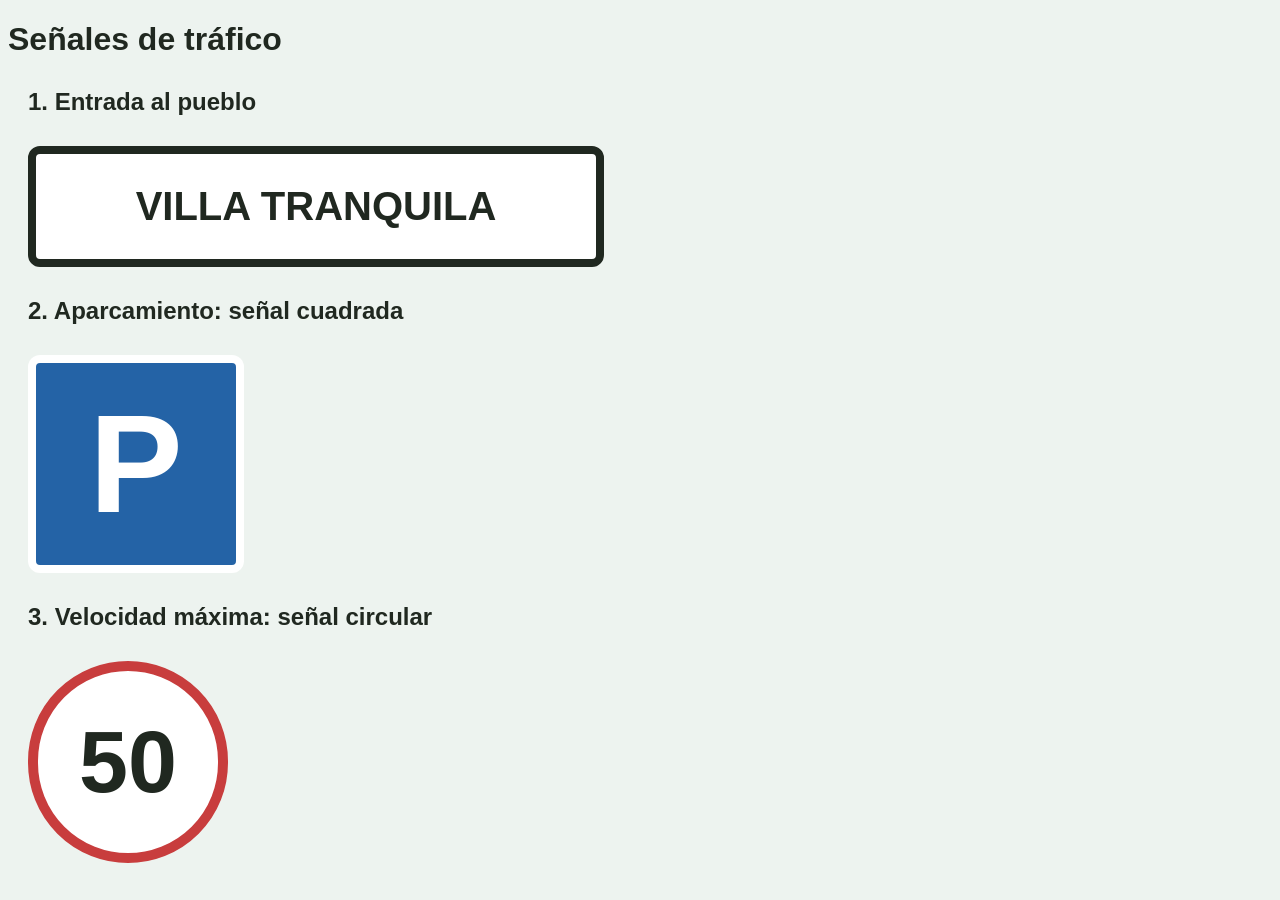
<file: 01-senal-pueblo/index.html>
<!DOCTYPE html>
<html lang="es">
<head>
  <meta charset="UTF-8">
  <meta name="viewport" content="width=device-width, initial-scale=1.0">
  <title>Tres señales de tráfico</title>
  <style>
    body {
      font-family: Arial, sans-serif;
      background-color: #edf3ef;
      color: #202820;
    }
h2 {
      margin: 30px 20px;
    }

    /* Completa las propiedades de cada señal. */
    .pueblo {
      width: 500px;
      margin: 30px 20px;
      padding: 30px;
      border: 8px solid #202820;
      border-radius: 12px;
      background-color: #ffffff;
      color: #202820;
      font-size: 40px;
      font-weight: bold;
      text-align: center;
          text-transform: uppercase;
    }

    .aparcamiento {
      width: 200px;
      padding: 20px 0;
      margin: 30px 20px;
      border: 8px solid #ffffff;
      border-radius: 12px;
      background-color: #2463a6;
      color: #ffffff;
      font-size: 140px;
      font-weight: bold;
      text-align: center;
    }

    .velocidad {
      width: 180px;
      padding: 40px 0;
      margin: 30px 20px;
      border: 10px solid #c83d3d;
      border-radius: 100px;
      background-color: #ffffff;
      color: #202820;
      font-size: 88px;
      font-weight: bold;
      text-align: center;
    }
  </style>
</head>
<body>
  <h1>Señales de tráfico</h1>

  <h2>1. Entrada al pueblo</h2>
  <p class="pueblo">villa tranquila</p>

  <h2>2. Aparcamiento: señal cuadrada</h2>
  <p class="aparcamiento">P</p>

  <h2>3. Velocidad máxima: señal circular</h2>
  <p class="velocidad">50</p>
</body>
</html>
</file>
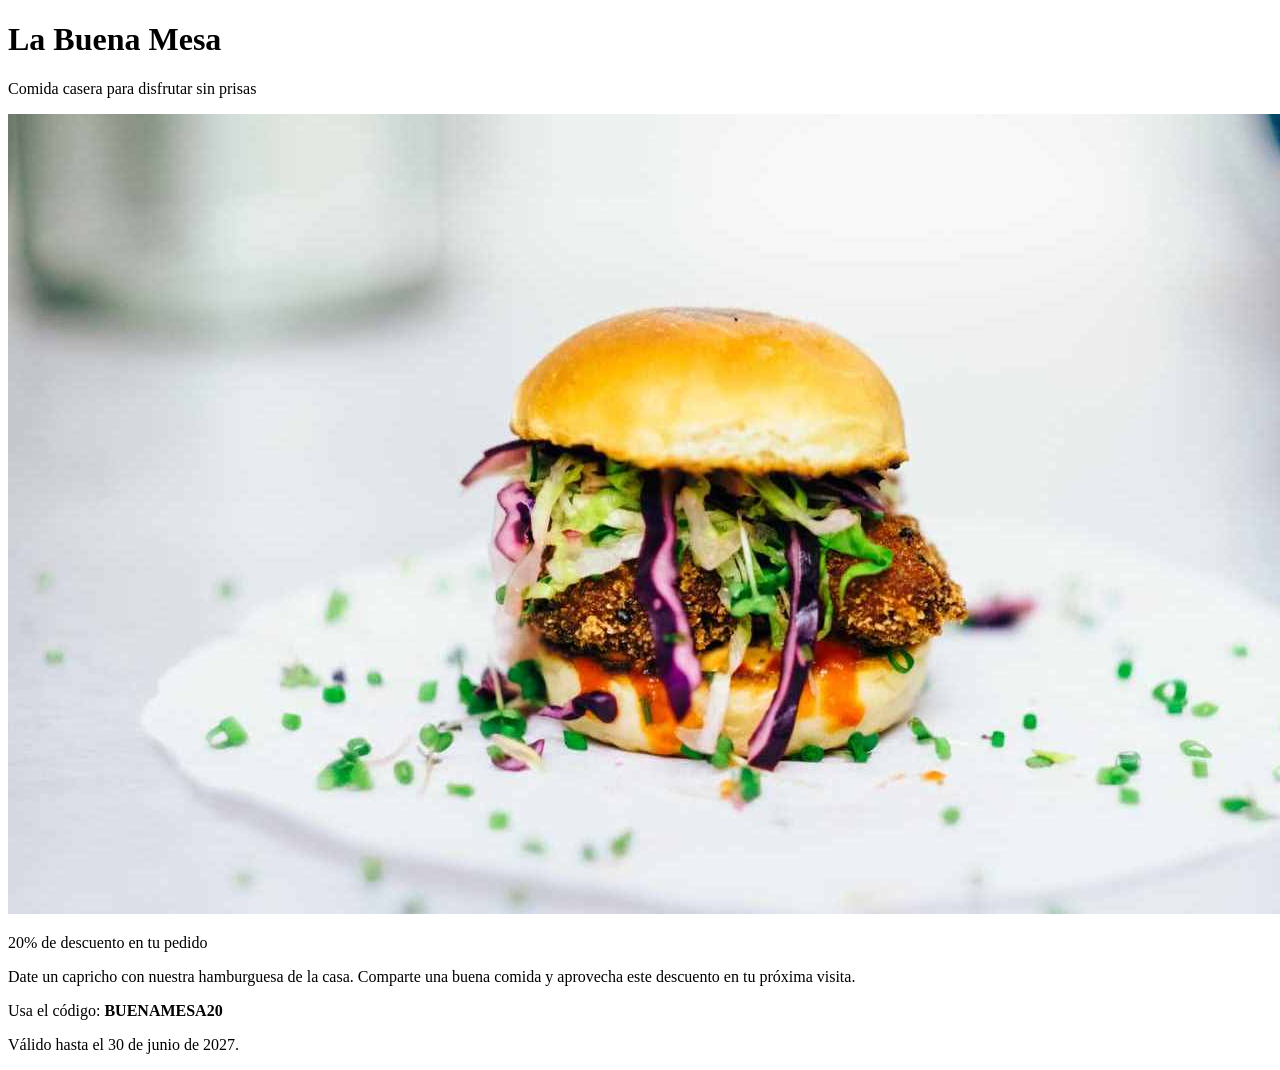
<file: 02-cupon-descuento/index.html>
<!DOCTYPE html>
<html lang="es">
<head>
  <meta charset="UTF-8">
  <meta name="viewport" content="width=device-width, initial-scale=1.0">
  <title>Cupón de descuento de La Buena Mesa</title>
  <style>
    /* Escribe aquí todas tus reglas CSS. */
  </style>
</head>
<body>
  <div class="cupon">
    <div class="cabecera">
      <h1>La Buena Mesa</h1>
      <p>Comida casera para disfrutar sin prisas</p>
    </div>
    <img class="foto" src="hamburguesa.jpg" alt="Hamburguesa con verduras y cebolla morada servida en un plato">
    <div class="oferta">
      <p class="titulo-oferta">20% de descuento en tu pedido</p>
      <p>Date un capricho con nuestra hamburguesa de la casa. Comparte una buena comida y aprovecha este descuento en tu próxima visita.</p>
    </div>
    <div class="condiciones">
      <p>Usa el código: <strong class="codigo">BUENAMESA20</strong></p>
      <p class="caducidad">Válido hasta el 30 de junio de 2027.</p>
    </div>
  </div>
</body>
</html>
</file>
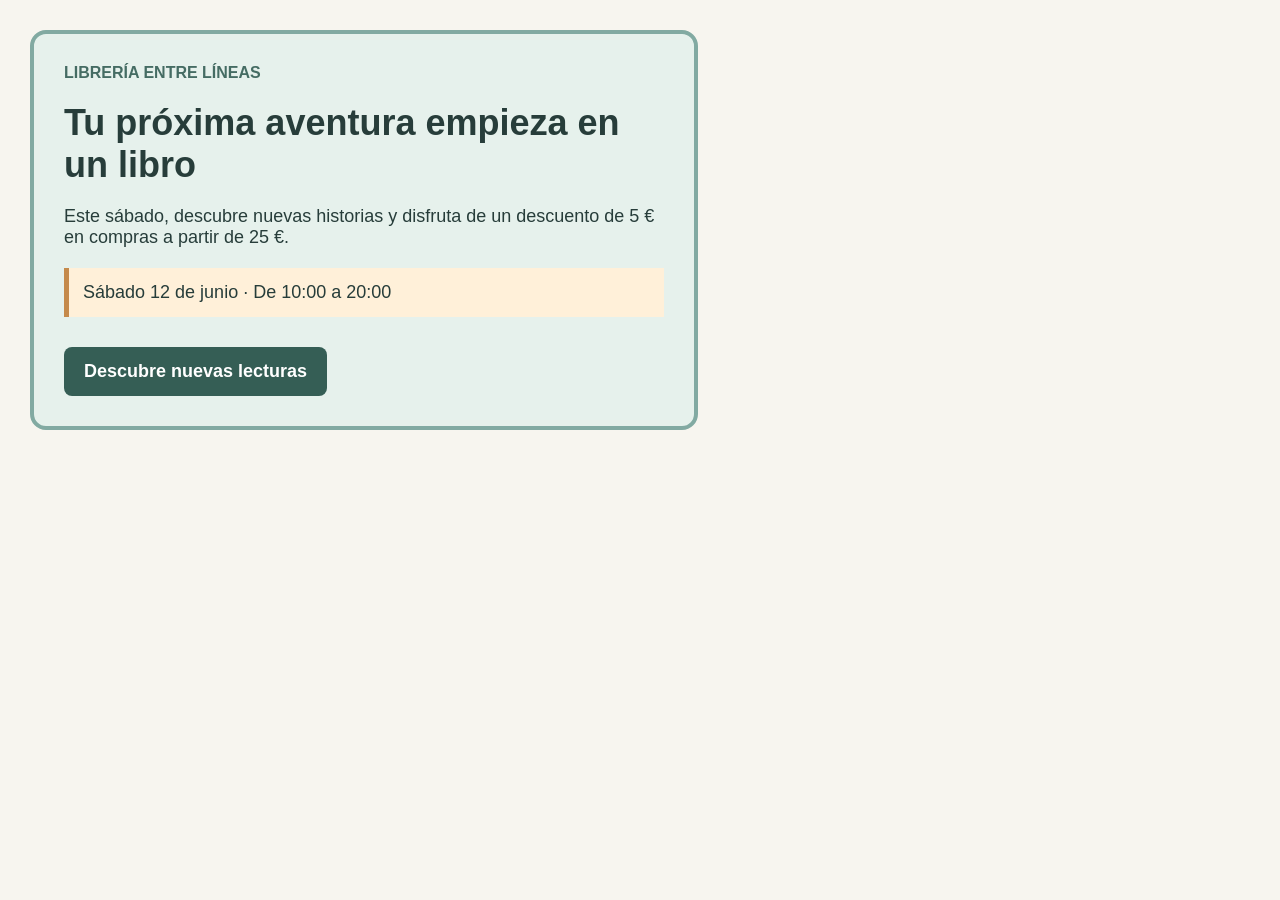
<file: 03-banner-anuncio/index.html>
<!DOCTYPE html>
<html lang="es">
<head>
  <meta charset="UTF-8">
  <meta name="viewport" content="width=device-width, initial-scale=1.0">
  <title>Un anuncio para la librería</title>
  <link rel="stylesheet" href="estilos.css">
</head>
<body>
  <aside class="banner">
    <p class="etiqueta">LIBRERÍA ENTRE LÍNEAS</p>
    <h1>Tu próxima aventura empieza en un libro</h1>
    <p>Este sábado, descubre nuevas historias y disfruta de un descuento de 5 € en compras a partir de 25 €.</p>
    <p class="destacado">Sábado 12 de junio · De 10:00 a 20:00</p>
    <a class="enlace" href="https://www.todostuslibros.com/" target="_blank">Descubre nuevas lecturas</a>
  </aside>
</body>
</html>
</file>
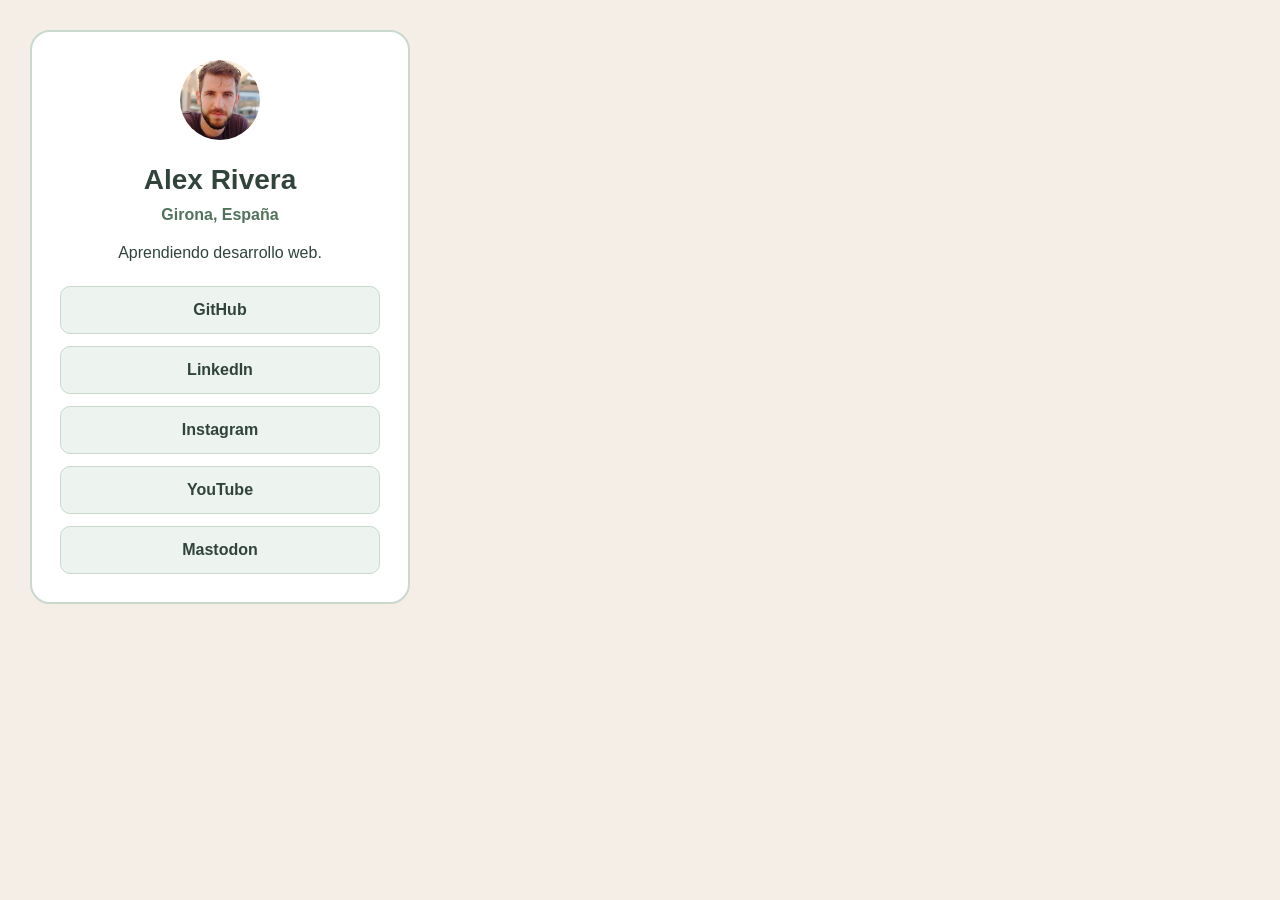
<file: 04-redes-sociales/index.html>
<!DOCTYPE html>
<html lang="es">
<head>
  <meta charset="UTF-8">
  <meta name="viewport" content="width=device-width, initial-scale=1.0">
  <title>Las redes de Alex</title>
  <style>
    body {
  margin: 30px;
  background-color: #f5eee7;
  color: #30443b;
  font-family: Arial, sans-serif;
  font-size: 16px;
}

.perfil {
  width: 320px;
  padding: 28px;
  border: 2px solid #c9d9ce;
  border-radius: 20px;
  background-color: #ffffff;
  text-align: center;
}

.avatar {
  width: 80px;
  margin: 0 0 20px;
  border-radius: 40px;
}

h1 {
  margin: 0 0 10px;
  font-size: 28px;
}

.ubicacion {
  margin: 0 0 20px;
  color: #52735b;
  font-weight: bold;
}

.descripcion {
  margin: 0 0 24px;
}

a {
  display: block;
  margin: 12px 0 0;
  padding: 14px;
  border: 1px solid #c9d9ce;
  border-radius: 10px;
  background-color: #edf3ef;
  color: #30443b;
  text-decoration: none;
  font-weight: bold;
}
  </style>
</head>
<body>
  <main class="perfil">
    <img class="avatar" src="avatar.jpg" alt="Retrato de Alex Rivera">
    <h1>Alex Rivera</h1>
    <p class="ubicacion">Girona, España</p>
    <p class="descripcion">Aprendiendo desarrollo web.</p>
    <nav class="redes">
      <!-- Sustituye estos destinos por las direcciones de los perfiles elegidos. -->
      <a href="https://github.com/" target="_blank">GitHub</a>
      <a href="https://www.linkedin.com/" target="_blank">LinkedIn</a>
      <a href="https://www.instagram.com/" target="_blank">Instagram</a>
      <a href="https://www.youtube.com/" target="_blank">YouTube</a>
      <a href="https://mastodon.social/" target="_blank">Mastodon</a>
    </nav>
  </main>
</body>
</html>
</file>
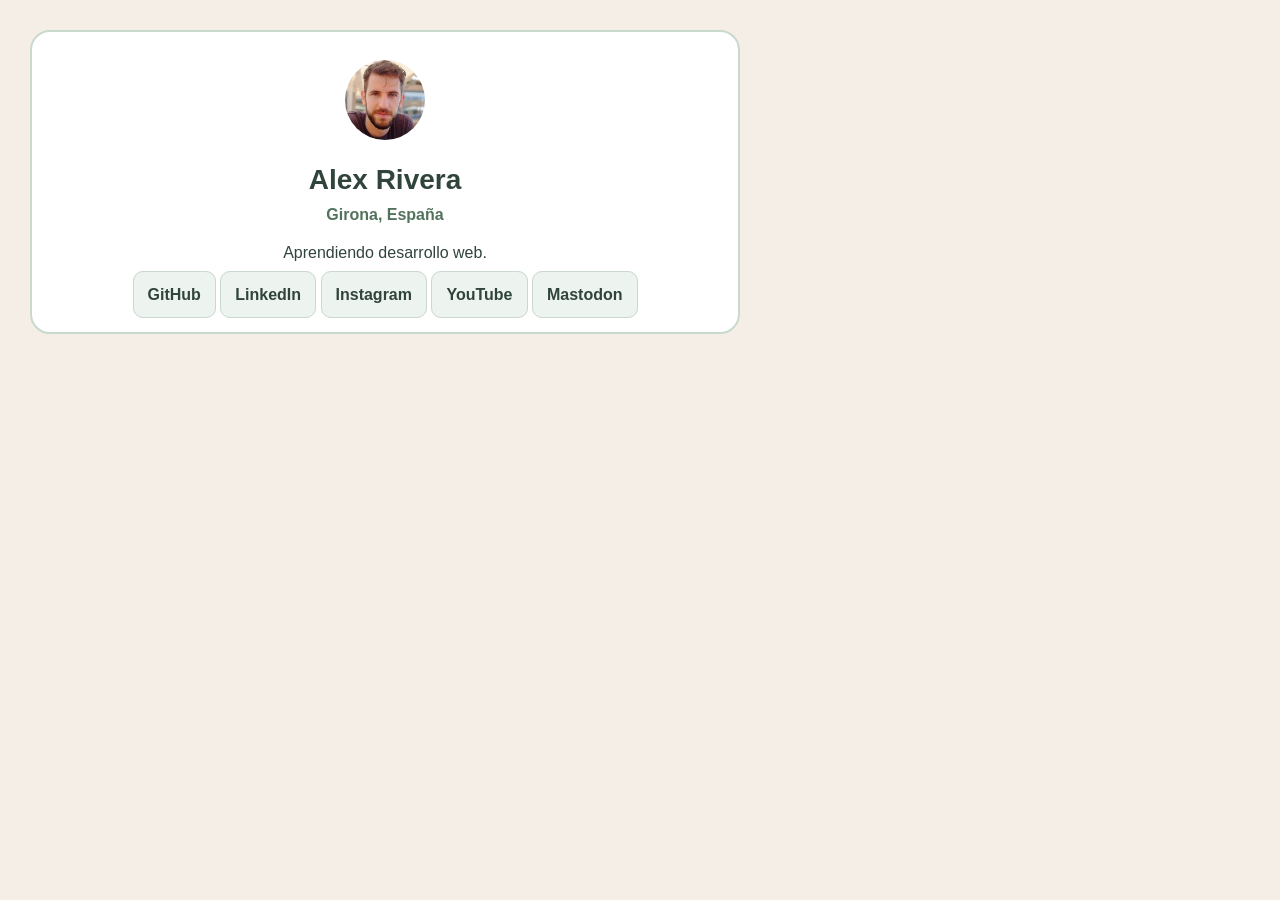
<file: 04-redes-sociales/version-1.html>
<!DOCTYPE html>
<html lang="es">
<head>
  <meta charset="UTF-8">
  <meta name="viewport" content="width=device-width, initial-scale=1.0">
  <title>Las redes de Alex</title>
  <style>
    body {
  margin: 30px;
  background-color: #f5eee7;
  color: #30443b;
  font-family: Arial, sans-serif;
  font-size: 16px;
}

.perfil {
  width: 650px;
  padding: 28px;
  border: 2px solid #c9d9ce;
  border-radius: 20px;
  background-color: #ffffff;
  text-align: center;
}

.avatar {
  width: 80px;
  margin: 0 0 20px;
  border-radius: 40px;
}

h1 {
  margin: 0 0 10px;
  font-size: 28px;
}

.ubicacion {
  margin: 0 0 20px;
  color: #52735b;
  font-weight: bold;
}

.descripcion {
  margin: 0 0 24px;
}

a {

  margin: 12px 0 0;
  padding: 14px;
  border: 1px solid #c9d9ce;
  border-radius: 10px;
  background-color: #edf3ef;
  color: #30443b;
  text-decoration: none;
  font-weight: bold;
}
  </style>
</head>
<body>
  <main class="perfil">
    <img class="avatar" src="avatar.jpg" alt="Retrato de Alex Rivera">
    <h1>Alex Rivera</h1>
    <p class="ubicacion">Girona, España</p>
    <p class="descripcion">Aprendiendo desarrollo web.</p>
    <nav class="redes">
      <!-- Sustituye estos destinos por las direcciones de los perfiles elegidos. -->
      <a href="https://github.com/" target="_blank">GitHub</a>
      <a href="https://www.linkedin.com/" target="_blank">LinkedIn</a>
      <a href="https://www.instagram.com/" target="_blank">Instagram</a>
      <a href="https://www.youtube.com/" target="_blank">YouTube</a>
      <a href="https://mastodon.social/" target="_blank">Mastodon</a>
    </nav>
  </main>
</body>
</html>
</file>
<file: 03-banner-anuncio/estilos.css>
body {
  margin: 30px;
  background-color: #f7f5ef;
  color: #273d3a;
  font-family: Arial, sans-serif;
  font-size: 18px;
}

.banner {
  width: 600px;
  padding: 30px;
  border: 4px solid #82aaa2;
  border-radius: 16px;
  background-color: #e6f1ec;
}

.etiqueta {
  margin: 0 0 20px;
  color: #456c63;
  font-weight: bold;
  font-size: 16px;
}

h1 {
  margin: 0 0 20px;
  font-size: 36px;
}

p {
  margin: 20px 0;
}

.destacado {
  padding: 14px;
  border-left: 5px solid #c58a4b;
  background-color: #fff0d9;
}

.enlace {
  display: inline-block;
  margin-top: 10px;
  padding: 14px 20px;
  border-radius: 8px;
  background-color: #355e55;
  color: #ffffff;
  text-decoration: none;
  font-weight: bold;
}
</file>
